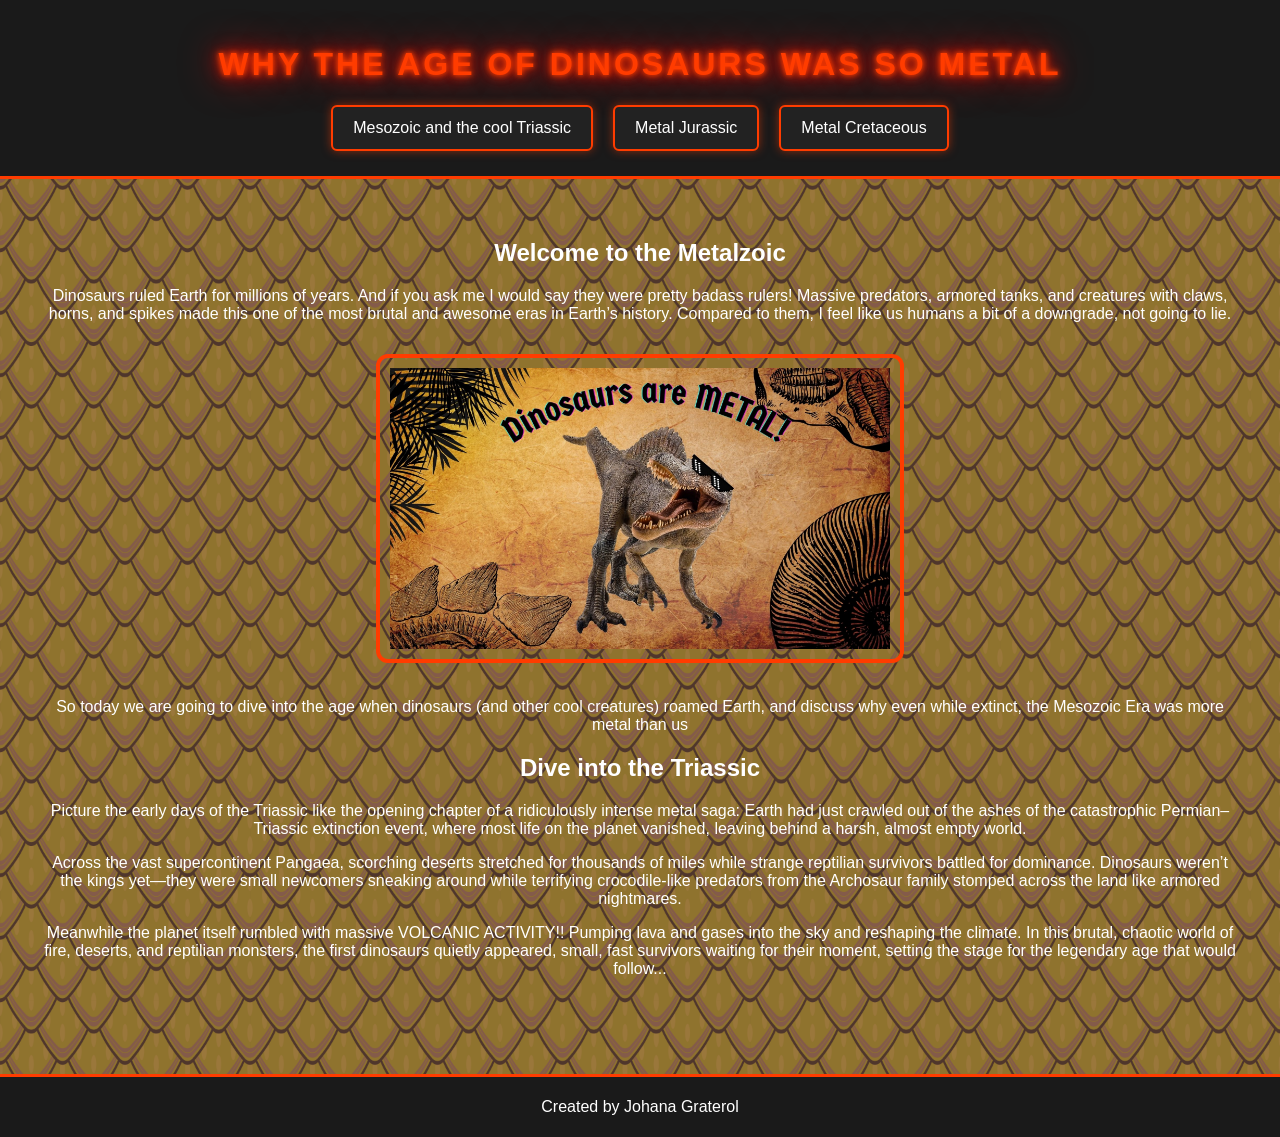
<file: index.html>
<!DOCTYPE html>
<html lang="en">

<head>
<meta charset="UTF-8">
<title>The Mesozoic was so Metal</title>
<link rel="stylesheet" href="DinoStyle.css">
</head>

<body>

<a class="skip-link" href="#main">Skip to Main Content</a>

<header>
<h1>Why the Age of Dinosaurs Was So METAL</h1>

<nav>
<a href="index.html">Mesozoic and the cool Triassic</a>
<a href="Jurassic.html">Metal Jurassic</a>
<a href="Cretaceous.html">Metal Cretaceous</a>
</nav>
</header>

<main id="main">

<h2>Welcome to the Metalzoic</h2>

<p>
Dinosaurs ruled Earth for millions of years. And if you ask me I would say they were pretty badass rulers! Massive predators, armored tanks, and creatures with claws, horns, and spikes made this one of the most brutal and awesome eras in
Earth’s history. Compared to them, I feel like us humans a bit of a downgrade, not going to lie.
</p>

<img src="SpinosaurusShades.jpg" alt="Cool Spinosaurus wearing shades">

<p>So today we are going to dive into the age when dinosaurs (and other cool creatures) roamed Earth, and discuss why even while extinct, the Mesozoic Era was more metal than us </p>

<h2>Dive into the Triassic</h2>

<p>Picture the early days of the Triassic like the opening chapter of a ridiculously intense metal saga: Earth had just crawled out of the ashes of the catastrophic Permian–Triassic extinction event, where most life on the planet vanished, leaving behind a harsh, almost empty world.</p>

<p> Across the vast supercontinent Pangaea, scorching deserts stretched for thousands of miles while strange reptilian survivors battled for dominance. Dinosaurs weren’t the kings yet—they were small newcomers sneaking around while terrifying crocodile-like predators from the Archosaur family stomped across the land like armored nightmares.</p>

<p>Meanwhile the planet itself rumbled with massive VOLCANIC ACTIVITY!! Pumping lava and gases into the sky and reshaping the climate. In this brutal, chaotic world of fire, deserts, and reptilian monsters, the first dinosaurs quietly appeared, small, fast survivors waiting for their moment, setting the stage for the legendary age that would follow...</p>

</main>

<footer>
<p>Created by Johana Graterol</p>
</footer>

</body>
</html>
</file>
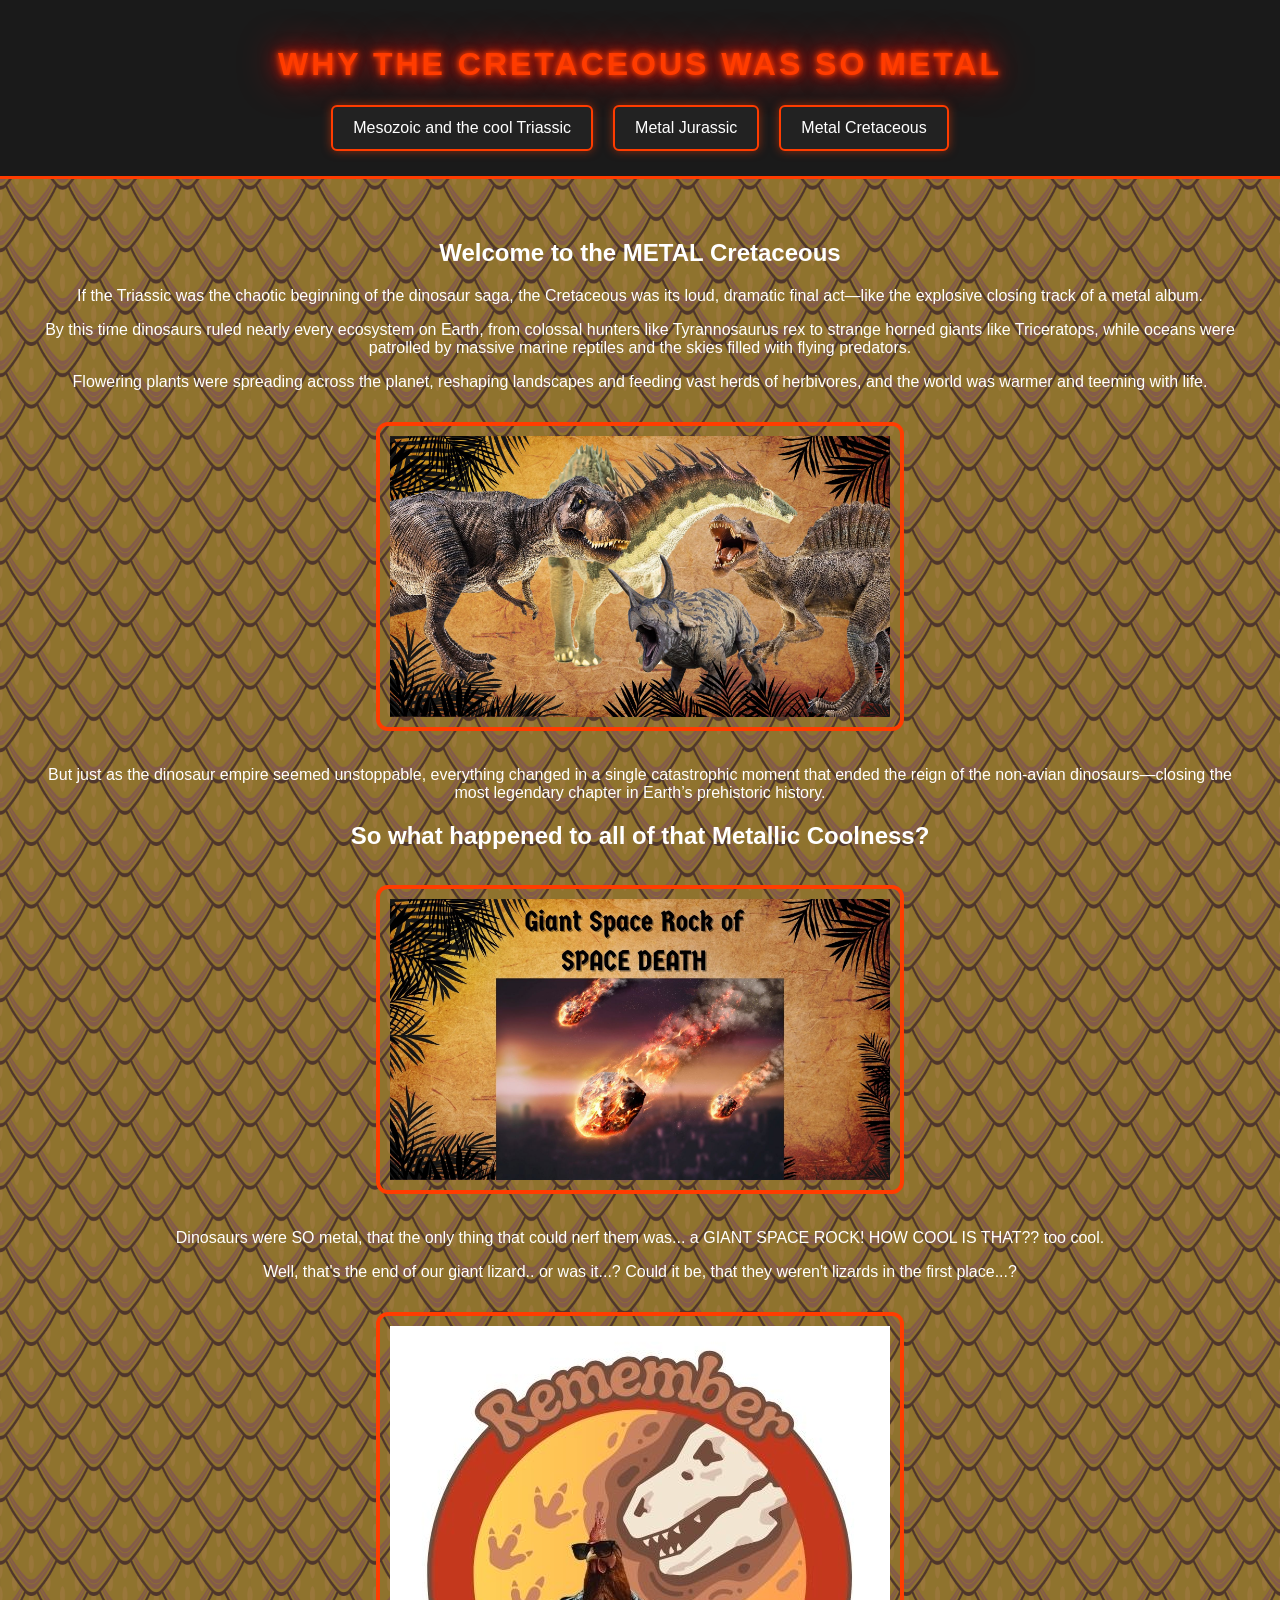
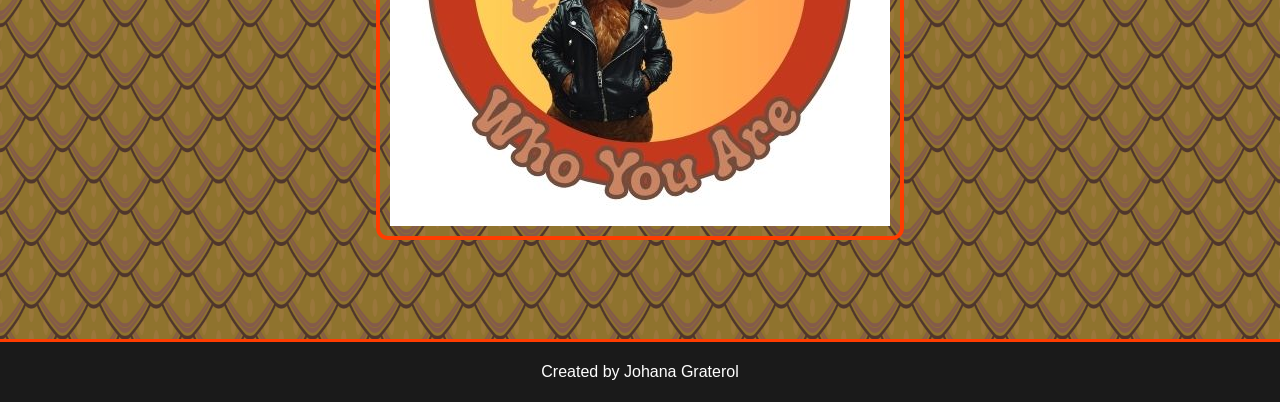
<file: Cretaceous.html>
<!DOCTYPE html>
<html lang="en">

<head>
<meta charset="UTF-8">
<title>The Cretaceous was so Metal</title>
<link rel="stylesheet" href="DinoStyle.css">
</head>

<body>

<a class="skip-link" href="#main">Skip to Main Content</a>

<header>
<h1>Why the Cretaceous Was So METAL</h1>

<nav>
<a href="index.html">Mesozoic and the cool Triassic</a>
<a href="Jurassic.html">Metal Jurassic</a>
<a href="Cretaceous.html">Metal Cretaceous</a>
</nav>
</header>

<main id="main">

<h2>Welcome to the METAL Cretaceous</h2>

<p>If the Triassic was the chaotic beginning of the dinosaur saga, the Cretaceous was its loud, dramatic final act—like the explosive closing track of a metal album.</p>

<p>By this time dinosaurs ruled nearly every ecosystem on Earth, from colossal hunters like Tyrannosaurus rex to strange horned giants like Triceratops, while oceans were patrolled by massive marine reptiles and the skies filled with flying predators.</p>

<p>Flowering plants were spreading across the planet, reshaping landscapes and feeding vast herds of herbivores, and the world was warmer and teeming with life. </p>

<img src="CretaceousDinos.jpg" alt="Various Cool Dinosaurs from the Cretaceous Period">

<p>But just as the dinosaur empire seemed unstoppable, everything changed in a single catastrophic moment that ended the reign of the non-avian dinosaurs—closing the most legendary chapter in Earth’s prehistoric history.</p>

<h2>So what happened to all of that Metallic Coolness?</h2>

<img src="Meteorite.jpg" alt="Giant Space Rock of SPACE DEATH">

<p>Dinosaurs were SO metal, that the only thing that could nerf them was... a GIANT SPACE ROCK! HOW COOL IS THAT?? too cool.</p>

<p>Well, that's the end of our giant lizard.. or was it...? Could it be, that they weren't lizards in the first place...?</p>

<img src="Remember.jpg" alt="Modern day chicken wearing a lether jacket and sunglasses, pondering on its great origins">

</main>

<footer>
<p>Created by Johana Graterol</p>
</footer>

</body>
</html>
</file>
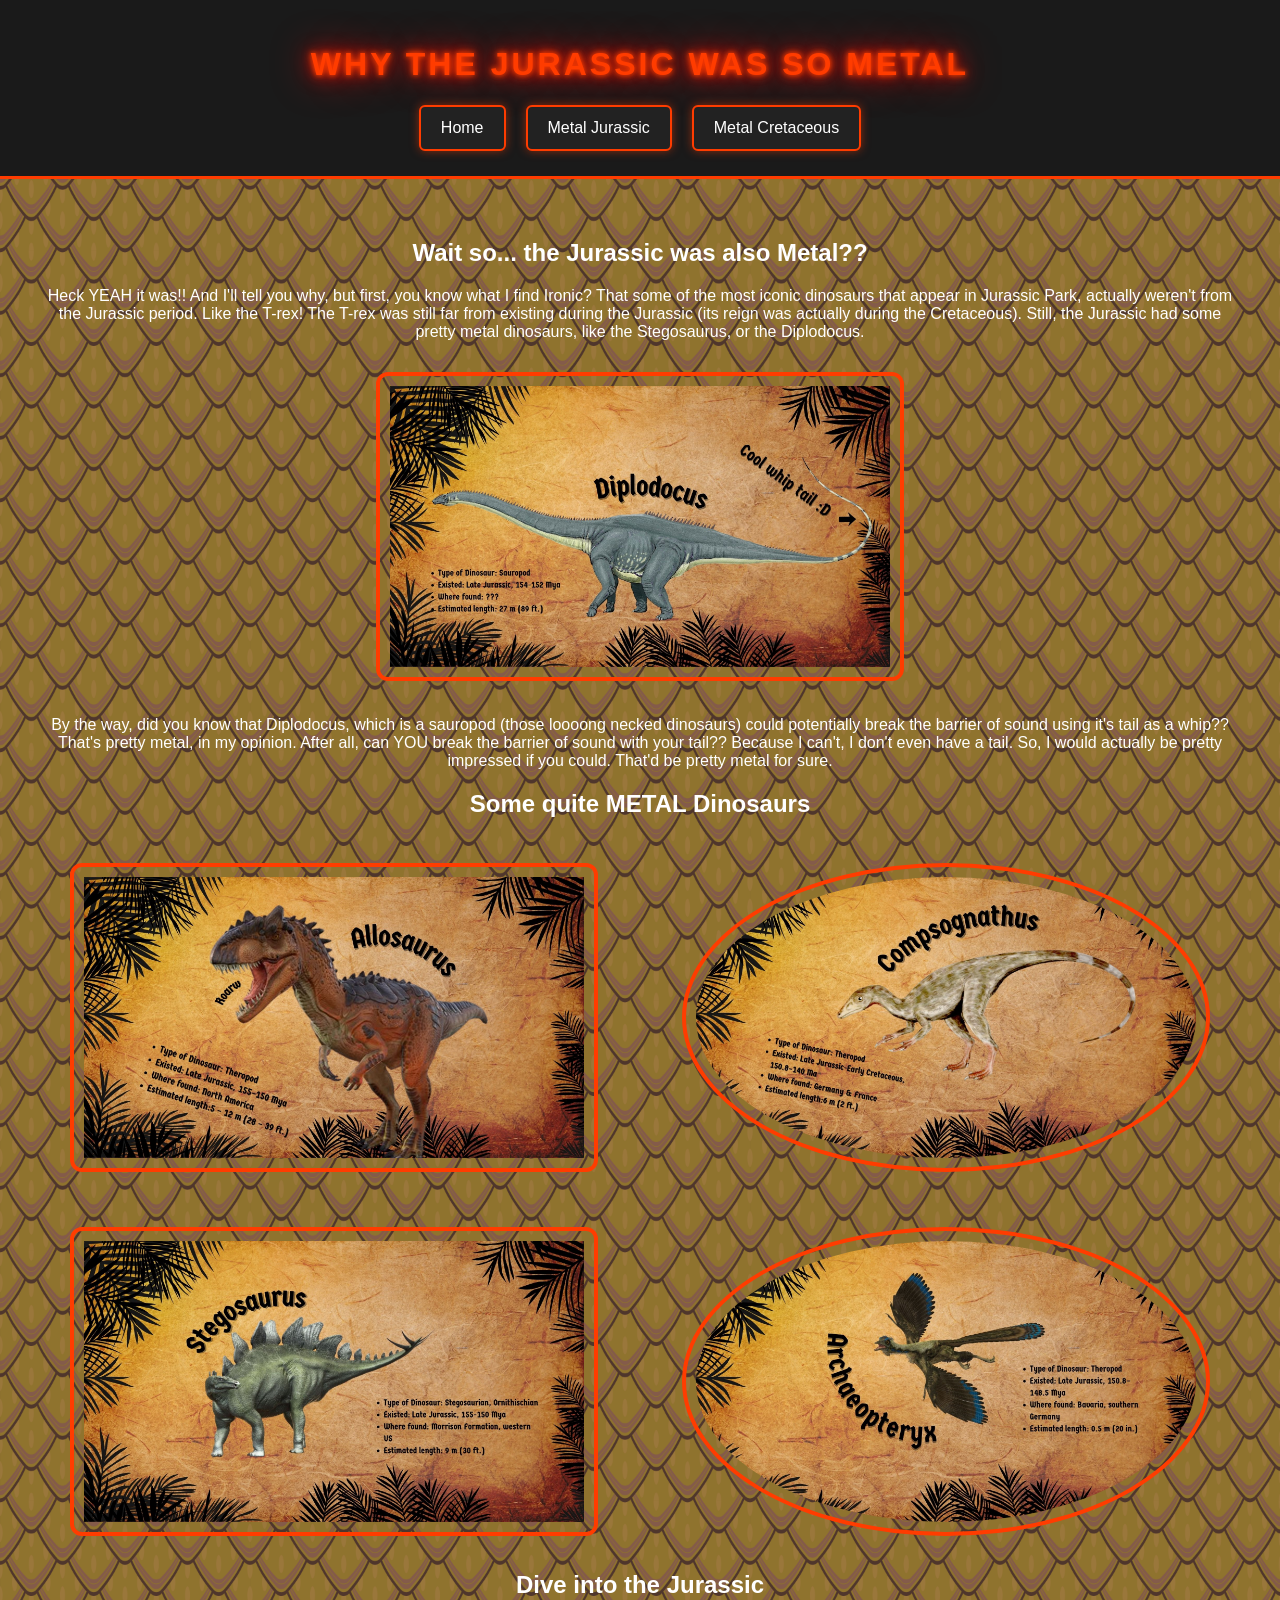
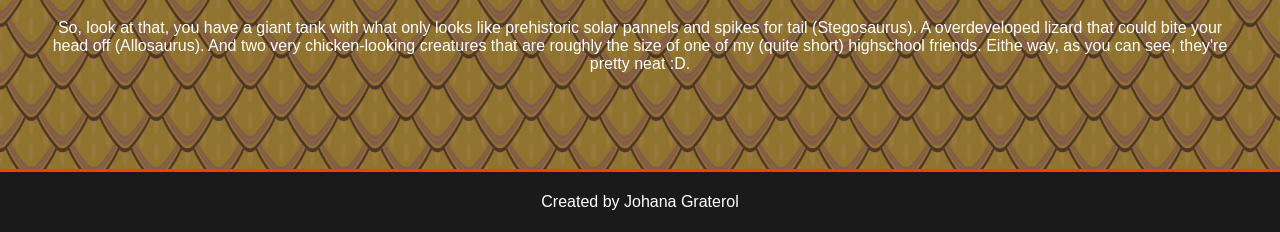
<file: Jurassic.html>
<!DOCTYPE html>
<html lang="en">

<head>
<meta charset="UTF-8">
<title>The Jurassic was so Metal</title>
<link rel="stylesheet" href="DinoStyle.css">
</head>

<body>

<a class="skip-link" href="#main">Skip to Main Content</a>

<header>
<h1>Why the Jurassic Was So METAL</h1>

<nav>
<a href="index.html">Home</a>
<a href="Jurassic.html">Metal Jurassic</a>
<a href="Cretaceous.html">Metal Cretaceous</a>
</nav>
</header>

<main id="main">

<h2>Wait so... the Jurassic was also Metal??</h2>

<p>
Heck YEAH it was!! And I'll tell you why, but first, you know what I find Ironic? That some of the most iconic dinosaurs that appear in Jurassic Park, actually weren't from the Jurassic period. Like the T-rex! The T-rex was still far from existing during the Jurassic (its reign was actually during the Cretaceous). Still, the Jurassic had some pretty metal dinosaurs, like the Stegosaurus, or the Diplodocus.
</p>

<img src="Diplodocus.jpg" alt="Diplodocus showing off its cool tail">

<p>By the way, did you know that Diplodocus, which is a sauropod (those loooong necked dinosaurs) could potentially break the barrier of sound using it's tail as a whip?? That's pretty metal, in my opinion. After all, can YOU break the barrier of sound with your tail?? Because I can't, I don't even have a tail. So, I would actually be pretty impressed if you could. That'd be pretty metal for sure. </p>


<h2>Some quite METAL Dinosaurs</h2>

<div class="gallery">

<img src="Allosaurus.jpg" alt="Allosaurus">
<img src="Compsognathus.jpg" alt="Compsognathus">
<img src="Stegosaurus.jpg" alt="Stegosaurus">
<img src="Archaeopteryx.jpg" alt="Archaeopteryx">

</div>

<h2>Dive into the Jurassic</h2>

<p>So, look at that, you have a giant tank with what only looks like prehistoric solar pannels and spikes for tail (Stegosaurus). A overdeveloped lizard that could bite your head off (Allosaurus). And two very chicken-looking creatures that are roughly the size of one of my (quite short) highschool friends. Eithe way, as you can see, they're pretty neat :D.</p>

</main>

<footer>
<p>Created by Johana Graterol</p>
</footer>

</body>
</html>
</file>
<file: DinoStyle.css>
body{
font-family: Arial, Helvetica, sans-serif;
margin:0;
background:#0f0f0f;
color:white;
}

header{
background:#1a1a1a;
text-align:center;
padding:25px;
border-bottom:3px solid #ff3c00;
}

h1{
color:#ff3c00;
letter-spacing:3px;
text-transform:uppercase;

text-shadow:
0 0 5px #ff3c00,
0 0 10px #ff3c00,
0 0 20px #ff0000,
0 0 40px #ff0000;
}

nav{
display:flex;
justify-content:center;
gap:20px;
margin-top:15px;
}

nav a{
text-decoration:none;
color:white;
background:#222;
padding:12px 20px;
border-radius:6px;
border:2px solid #ff3c00;

box-shadow:0 0 10px rgba(255,60,0,0.5);

transition:all 0.3s ease;
}

nav a:hover{
background:#ff3c00;
color:black;

box-shadow:
0 0 10px #ff3c00,
0 0 20px #ff3c00;

transform:scale(1.1);
}

.skip-link{
position:absolute;
top:-40px;
left:10px;
background:black;
color:white;
padding:8px;
z-index:100;
}

.skip-link:focus{
top:10px;
}

main{
padding:40px;
text-align:center;
}

body{
font-family: Arial, Helvetica, sans-serif;
margin:0;
background-color:#0f0f0f;
color:white;

background-image:url("ScaleTexture.png");
background-size:500px;
background-repeat:repeat;
}


img{
width:500px;
border:4px solid #ff3c00;
padding:10px;
border-radius:12px;
margin:15px;
}

.gallery{
display:grid;
grid-template-columns:repeat(2,1fr);
gap:25px;
justify-items:center;
margin-top:30px;
}
.gallery img:nth-child(even){
border-radius:50%;
}

footer{
background:#1a1a1a;
text-align:center;
padding:5px;
margin-top:40px;
border-top:3px solid #ff3c00;
}
</file>
